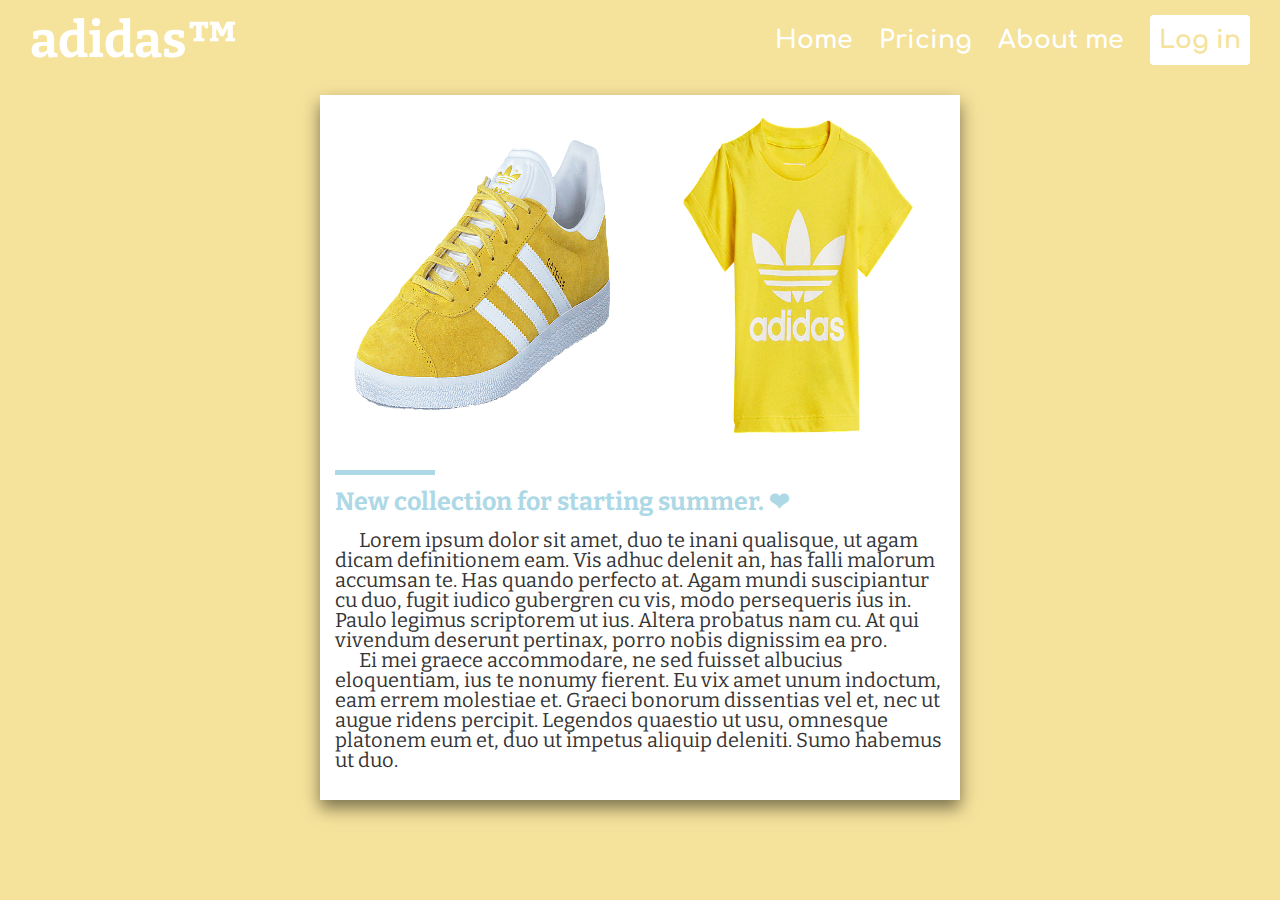
<file: index.html>
<!DOCTYPE html>
<html lang="en">

<head>
    <!-- Font reference -->
    <link href="https://fonts.googleapis.com/css?family=Bitter:400,400i,700&display=swap" rel="stylesheet">
    <link href="https://fonts.googleapis.com/css?family=Comfortaa:300,400,500,600,700&display=swap" rel="stylesheet">
    <!-- Social media icons reference -->
    <link rel="stylesheet" href="https://use.fontawesome.com/releases/v5.7.1/css/all.css" integrity="sha384-fnmOCqbTlWIlj8LyTjo7mOUStjsKC4pOpQbqyi7RrhN7udi9RwhKkMHpvLbHG9Sr" crossorigin="anonymous">

    <link rel="stylesheet" href="css/settings/color.css">
    <link rel="stylesheet" href="css/settings/gap.css">

    <!-- After the :root settings, enable webbrowsers generality --> 
    <link rel="stylesheet" href="css/generic/reset.css">

    <link rel="stylesheet" href="css/elements/base.css">

    <link rel="stylesheet" href="css/components/main-logo.css">
    <link rel="stylesheet" href="css/components/simple-action.css">
    <link rel="stylesheet" href="css/components/primary-button.css">
    <link rel="stylesheet" href="css/components/image-text-div.css">
    <link rel="stylesheet" href="css/components/simple-title.css">
    <link rel="stylesheet" href="css/components/text-content.css">

    <link rel="stylesheet" href="css/containers/main-menu.css">
    <link rel="stylesheet" href="css/containers/main-header.css">
    <link rel="stylesheet" href="css/containers/image-menu.css">
    <link rel="stylesheet" href="css/containers/home-stage.css">

    <meta charset="utf-8">
    <title>adidas&trade;</title>
</head>

<body>

    <header class="main-header">
        <h1 class="main-logo">adidas&trade;</h1>

        <nav class="main-menu">
                <a href="index.html" class="simple-action">Home</a>
                <a href="" class="simple-action">Pricing</a>
                <a href="about.html" class="simple-action">About me</a>
                <a href="" class="primary-button">Log in</a>
        </nav>
    </header>

    <section class="home-stage">

        <nav class="image-menu">
            <img src="images/yellow-sneaker.png" alt="Yellow adidas sneaker" class="sneaker-image">
            <img src="images/yellow-shirt.png" alt="Yellow adidas shirt" class="shirt-image">
        </nav>
        <div class="image-text-div"></div>

        <div class="simple-title -blue">New collection for starting summer. &#10084;</div>
        <div class="text-content">
            &emsp; Lorem ipsum dolor sit amet, duo te inani qualisque, ut agam dicam definitionem eam. Vis adhuc delenit an, has falli malorum accumsan te.
            Has quando perfecto at. Agam mundi suscipiantur cu duo, fugit iudico gubergren cu vis, modo persequeris ius in.
            Paulo legimus scriptorem ut ius. Altera probatus nam cu. At qui vivendum deserunt pertinax, porro nobis dignissim ea pro.<br />
            &emsp; Ei mei graece accommodare, ne sed fuisset albucius eloquentiam, ius te nonumy fierent. Eu vix amet unum indoctum, eam errem molestiae et.
            Graeci bonorum dissentias vel et, nec ut augue ridens percipit. Legendos quaestio ut usu, omnesque platonem eum et, duo ut impetus aliquip deleniti.
            Sumo habemus ut duo.<br />
        </div>

    </section>

</body>

</html>
</file>
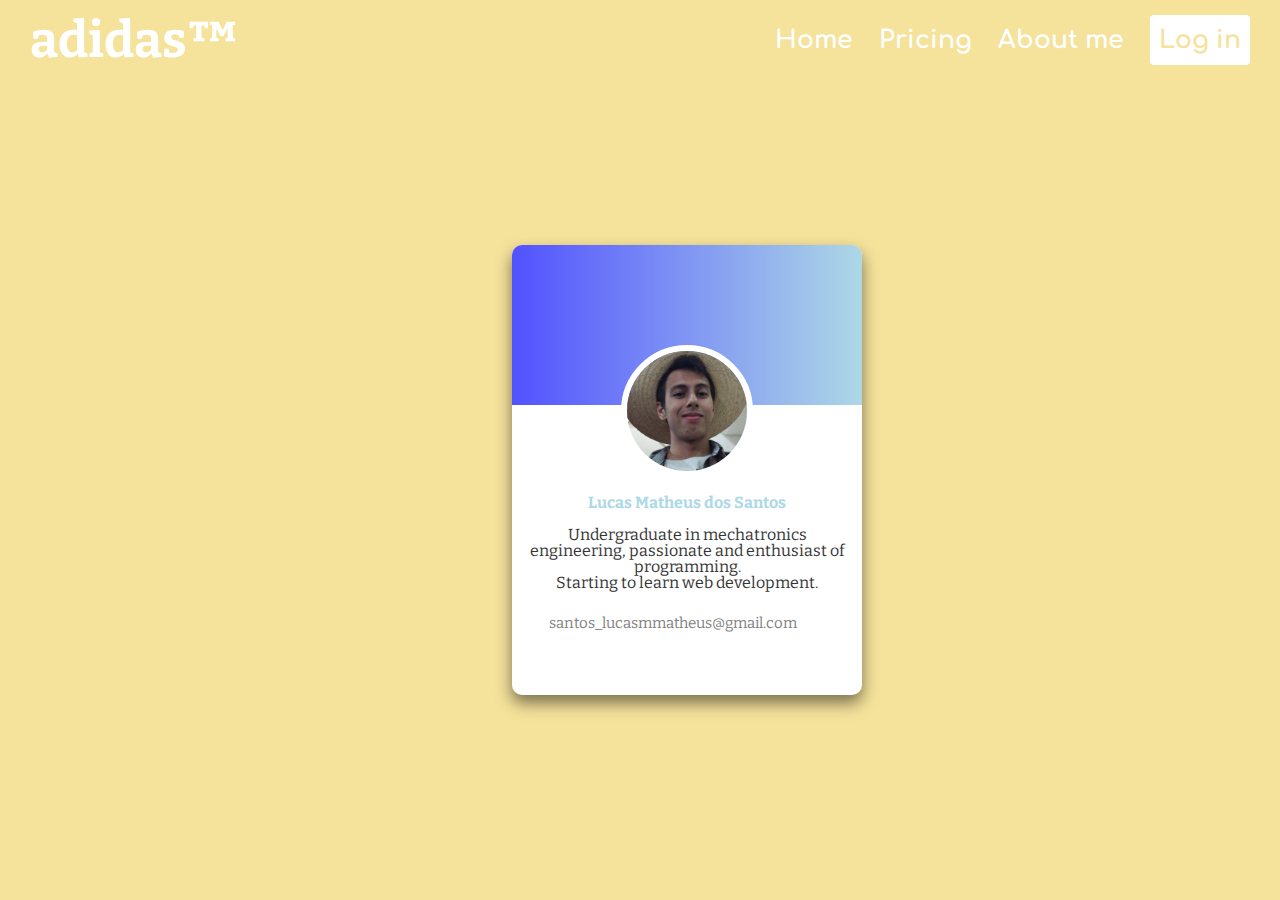
<file: about.html>
<!DOCTYPE html>
<html>
<head>
    <!-- Font reference -->
    <link href="https://fonts.googleapis.com/css?family=Bitter:400,400i,700&display=swap" rel="stylesheet">
    <link href="https://fonts.googleapis.com/css?family=Comfortaa:300,400,500,600,700&display=swap" rel="stylesheet">
    <!-- Social media icons reference -->
    <link rel="stylesheet" href="https://use.fontawesome.com/releases/v5.7.1/css/all.css" integrity="sha384-fnmOCqbTlWIlj8LyTjo7mOUStjsKC4pOpQbqyi7RrhN7udi9RwhKkMHpvLbHG9Sr" crossorigin="anonymous">

    <link rel="stylesheet" href="css/settings/color.css">
    <link rel="stylesheet" href="css/settings/gap.css">

    <!-- After the :root settings, enable webbrowsers generality --> 
    <link rel="stylesheet" href="css/generic/reset.css">

    <link rel="stylesheet" href="css/elements/base.css">

    <link rel="stylesheet" href="css/components/main-logo.css">
    <link rel="stylesheet" href="css/components/simple-action.css">
    <link rel="stylesheet" href="css/components/primary-button.css">
    <link rel="stylesheet" href="css/components/simple-title.css">
    <link rel="stylesheet" href="css/components/text-content.css">
    <link rel="stylesheet" href="css/components/social-icons.css">

    <link rel="stylesheet" href="css/containers/main-menu.css">
    <link rel="stylesheet" href="css/containers/main-header.css">
    <link rel="stylesheet" href="css/containers/about-card.css">

    <meta charset="utf-8">
    <title>adidas&trade;</title>

</head>

<body>

    <header class="main-header">
        <h1 class="main-logo">adidas&trade;</h1>

        <nav class="main-menu">
                <a href="index.html" class="simple-action">Home</a>
                <a href="" class="simple-action">Pricing</a>
                <a href="about.html" class="simple-action">About me</a>
                <a href="" class="primary-button">Log in</a>
        </nav>
    </header>

    <section class="about-card">
        <div class="card-background"> 
            <img src="images/author-pic.jpg" class="card-image">
        </div>

        <div class="card-info">   
            <div class="simple-title -blue">Lucas Matheus dos Santos</div><br/>
            <div class="text-content">
                Undergraduate in mechatronics engineering, passionate and enthusiast of programming.<br />
                Starting to learn web development.
            </div>
        </div>
        
        <div class="far fa-envelope">
            <div class="text-content -mail">&emsp;santos_lucasmmatheus@gmail.com</div>
        </div>
        <a class="fab fa-instagram" href="https://www.instagram.com/lucasmath09/" target="_blank"></a>
        <a class="fab fa-youtube" href="https://www.youtube.com/channel/UCtrdUWeDVhprPbJljNAg16g/" target="_blank"></a>
        <a class="fab fa-facebook-square" href="https://www.facebook.com/profile.php?id=100004439019405" target="_blank"></a>
    </section>

</body>

</html>
</file>
<file: css/settings/color.css>
:root {
    --color-first: #F5E29B;
    --color-second: white;

    --color-detail: #add8e6;
    --color-base: #333333;
}
</file>
<file: css/settings/gap.css>
:root {
    --gap-smaller: 15px;
    --gap-small: 22px;
    --gap-medium: 30px;
    --gap-big: 60px;
    --gap-main-content: 25vw;
}
</file>
<file: css/elements/base.css>
body {
    background-color: var(--color-first);
}
</file>
<file: css/components/main-logo.css>
.main-logo {
    color: var(--color-second);
    font-family: 'Bitter', serif;
    font-weight: bold;
}
</file>
<file: css/components/simple-action.css>
.simple-action {
    color: var(--color-second);
    text-decoration: none;
    font-family: 'Comfortaa', sans-serif;
    font-weight: bold;
}

.simple-action.-light {
    color: var(--color-base);
    opacity: 0.4;

    font-family: 'Bitter', serif;
}
</file>
<file: css/components/primary-button.css>
.primary-button {
    background-color: var(--color-second);
    color: var(--color-first);
    
    text-decoration: none;
    font-family: 'Comfortaa', sans-serif;
    font-weight: bold;

    border-radius: 4px;
}
</file>
<file: css/components/image-text-div.css>
.image-text-div {
    background-color: var(--color-detail);

    width: 100px;
    height: 5px;
}
</file>
<file: css/components/simple-title.css>
.simple-title {
    color: var(--color-base);
    font-family: 'Bitter', serif;
    font-weight: bold;
}

.simple-title.-blue {
    color: var(--color-detail);
}
</file>
<file: css/components/text-content.css>
.text-content {
    color: var(--color-base);
    font-family: 'Bitter', serif;
}
</file>
<file: css/containers/main-menu.css>
.main-menu > .simple-action {
    font-size: 25px;
    margin-right: var(--gap-small);
}

.main-menu > .primary-button  {
    font-size: 25px;
    width: 100px;
    height: 50px;

    display: inline-flex;
    align-items: center;    
    justify-content: center;
    /* or display: inline-block; text-align: center; line-height: 20px; */
}
</file>
<file: css/containers/main-header.css>
.main-header {
    display: flex;
    align-items: center;
    justify-content: space-between;

    /* padding with 3 values: top, right&&left, bottom */
    padding: var(--gap-smaller) var(--gap-medium) 0;
}

.main-header > .main-logo {
    font-size: 50px;
}
</file>
<file: css/containers/image-menu.css>
.image-menu {
    display: flex;
    align-items: center;
    justify-content: center;
}

.image-menu > .shirt-image {
    width: 20vw;
    height: 40vh;
}

.image-menu > .sneaker-image {
    margin-right: var(--gap-big);
    width: 20vw;
    height: 30vh;
}
</file>
<file: css/containers/home-stage.css>
.home-stage {
    background-color: var(--color-second);

    margin: var(--gap-medium) var(--gap-main-content);
    box-shadow: 0 8px 16px rgba(0, 0, 0, 0.5);

    display: flex;
    flex-direction: column;
    align-items: center;
    justify-content: center;
}

.home-stage > .image-menu {
    margin: 0;
}

.home-stage > .image-text-div {
    margin: var(--gap-smaller) var(--gap-smaller);
    align-self: flex-start;
}

.home-stage > .simple-title {
    align-self: flex-start;
    font-size: 25px;
    margin: 0 var(--gap-smaller) var(--gap-smaller);
}

.home-stage > .text-content {
    font-size: 20px;
    margin: 0 var(--gap-smaller) var(--gap-medium);
}
</file>
<file: css/components/social-icons.css>
.fab{
    color: grey;
    cursor: pointer;
    text-decoration: none;
}

.fab:hover{
    color: var(--color-base);
}

.far{
    color: grey;
    cursor: pointer;
    text-decoration: none;
}
</file>
<file: css/containers/about-card.css>
.about-card{
    text-align: center;
    background-color: var(--color-second);
    box-shadow: 0 8px 16px rgba(0, 0, 0, 0.5);

    width: 350px;
    height: 450px;
    border-radius: 10px;

    margin: 20vh 40vw 0;

}

.about-card > .card-background{
    text-align: center;
    background: linear-gradient(to right, #5252ff, var(--color-detail));

    height: 160px;
    width: 100%;
    border-top-left-radius: 10px;
    border-top-right-radius: 10px;
}

.about-card .card-image{
    border-radius: 50%; /* makes a circle */
    width: 120px; /* radius of the circle */
    height: auto;

    position: relative;
    top: 100px;
    border: 6px solid var(--color-second);
}

.about-card > .card-info{
    text-align: center;
    margin-top: 80px;
    padding: 10px;
}

.about-card .text-content.-mail {
    color: gray;

    font-size: 15px;
    line-height: 15px;
    display: flex;
    align-items: center;
    justify-content: center;
}

.about-card > .far {
    display: flex;
    font-size: 24px;

    margin: var(--gap-smaller) var(--gap-smaller) 0 var(--gap-small);
}

.about-card > .fab {
    font-size: 24px;

    margin: var(--gap-smaller) var(--gap-small) 0 0; 
}
</file>
